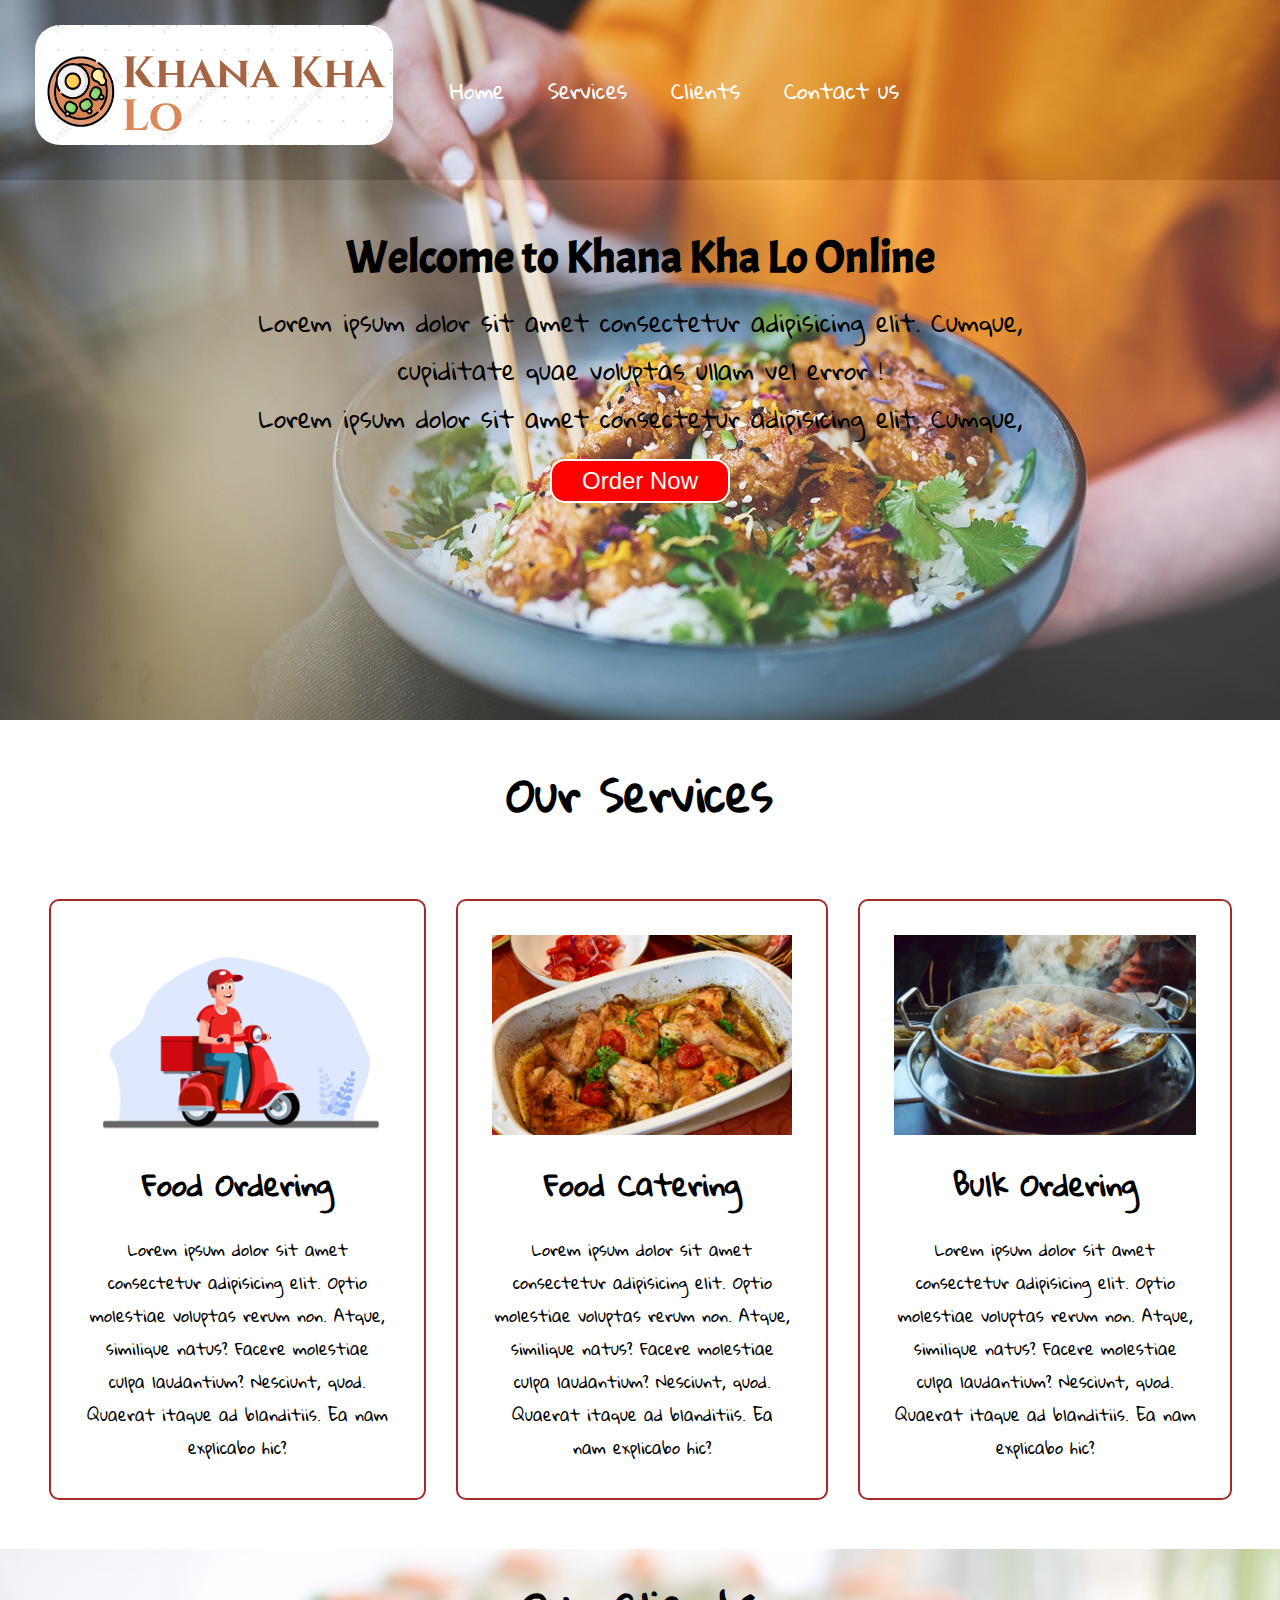
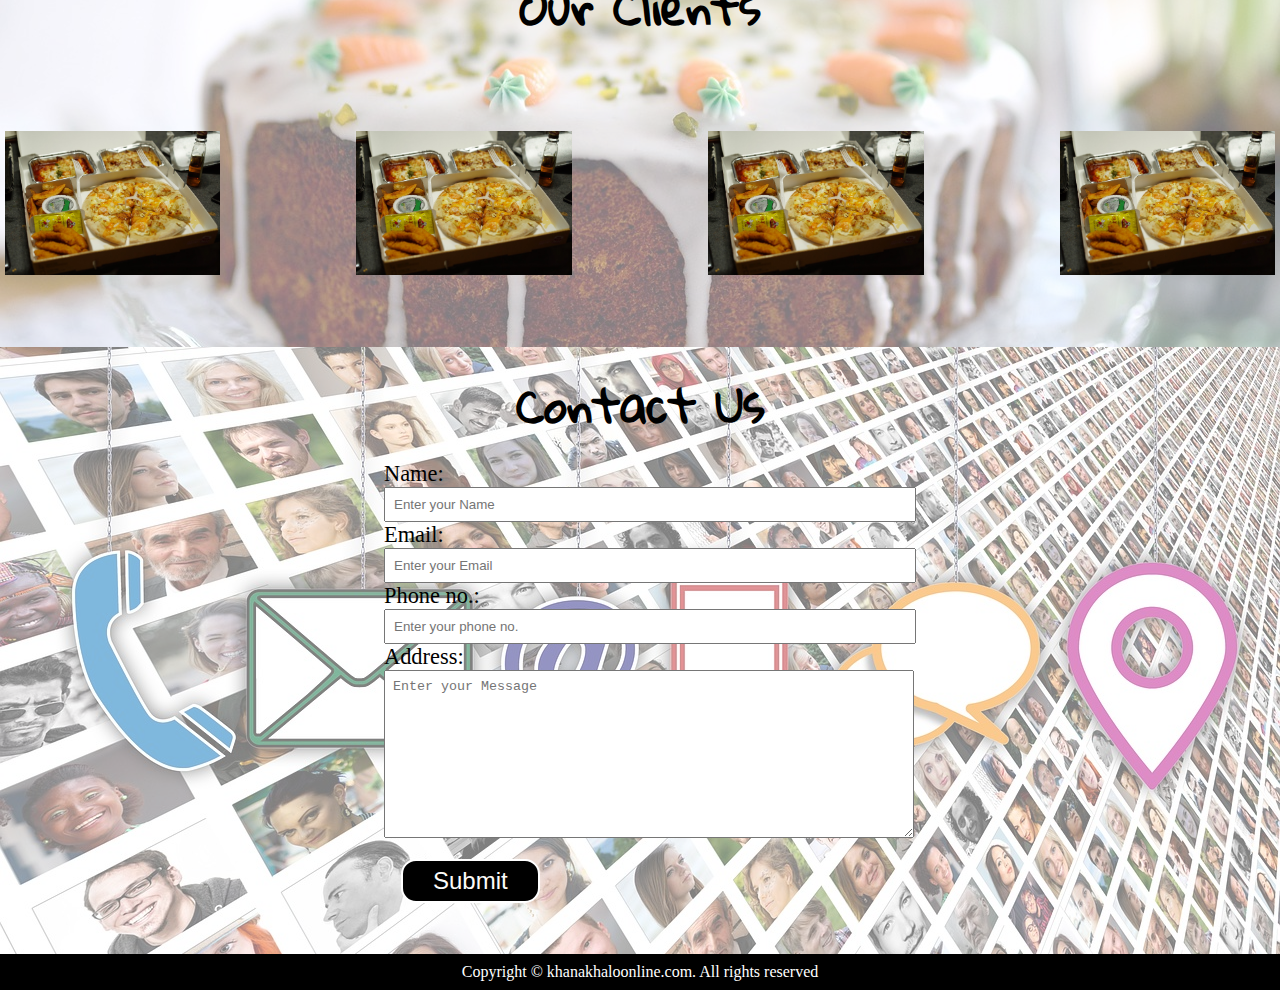
<file: Project 2- Online food delivery Responsive website/index.html>
<!DOCTYPE html>
<html lang="en">
<head>
    <meta charset="UTF-8">
    <meta http-equiv="X-UA-Compatible" content="IE=edge">
    <meta name="viewport" content="width= , initial-scale=1.0">
    <title>Khana Kha Lo</title>
    <link rel="stylesheet" href="style.css">
    <link rel="stylesheet" media="screen and (max-width: 1230px)" href="phone.css">
    <link rel="preconnect" href="https://fonts.googleapis.com">
<link rel="preconnect" href="https://fonts.gstatic.com" crossorigin>
<link href="https://fonts.googleapis.com/css2?family=Acme&display=swap" rel="stylesheet">
<link rel="preconnect" href="https://fonts.googleapis.com">
<link rel="preconnect" href="https://fonts.gstatic.com" crossorigin>
<link href="https://fonts.googleapis.com/css2?family=Gloria+Hallelujah&display=swap" rel="stylesheet">
</head>
<body>
    <nav id="navbar">
        <div id="logo">
            <img src="khana_kha_Lo_logo.png" alt="khana_kha_lo.com">
        </div>
        <ul>
            <li class="item"><a href="#home">Home</a></li>
            <li class="item"><a href="#services-container">Services</a></li>
            <li class="item"><a href="#client-section">Clients</a></li>
            <li class="item"><a href="#contact">Contact us</a></li>  
        </ul>
    </nav>
    <section id="home">
        <h1 class="h-primary">Welcome to  Khana Kha Lo Online</h1>
        <p>Lorem ipsum dolor sit amet consectetur adipisicing elit. Cumque, cupiditate quae voluptas ullam vel error  !</p>
        <p>Lorem ipsum dolor sit amet consectetur adipisicing elit. Cumque,</p>
        <button class="btn">Order Now</button>
    </section>
    <section id="services-container">
        <h1 class="h-primary center">Our Services</h1>
        <div id="services">
            <div class="box">
                <img src="delivlogo.png" alt="">
                <h2 class="h-secondary center">Food Ordering</h2>
                <p class="center">Lorem ipsum dolor sit amet consectetur adipisicing elit. Optio molestiae voluptas rerum non. Atque, similique natus? Facere molestiae culpa laudantium? Nesciunt, quod. Quaerat itaque ad blanditiis. Ea nam explicabo hic?</p>
            </div>

            <div class="box">
                <img src="chicken1.jpg" alt="">
                <h2 class="h-secondary center">Food Catering</h2>
                <p class="center">Lorem ipsum dolor sit amet consectetur adipisicing elit. Optio molestiae voluptas rerum non. Atque, similique natus? Facere molestiae culpa laudantium? Nesciunt, quod. Quaerat itaque ad blanditiis. Ea nam explicabo hic?</p>
            </div>

            <div class="box">
                <img src="food2.jpg" alt="">
                <h2 class="h-secondary center">Bulk Ordering</h2>
                <p class="center">Lorem ipsum dolor sit amet consectetur adipisicing elit. Optio molestiae voluptas rerum non. Atque, similique natus? Facere molestiae culpa laudantium? Nesciunt, quod. Quaerat itaque ad blanditiis. Ea nam explicabo hic?</p>
            </div>
        </div>
    </section>

    <section id="client-section">
        <h1 class="h-primary center">Our Clients</h1>
        <div id="clients">
            <div class="client-items">
                <img src="pizza1.jpg" alt="our clients">
            </div>
            <div class="client-items">
                <img src="pizza1.jpg" alt="our clients">
            </div>
            <div class="client-items">
                <img src="pizza1.jpg" alt="our clients">
            </div>
            <div class="client-items">
                <img src="pizza1.jpg" alt="our clients">
            </div>
        </div>
    </section>

    <section id="contact">
        <h1 class="h-primary center">Contact Us</h1>
        <div id="contact-box">
            <form action="">
                <div class="form-group">
                    <label for="Name">Name: </label>
                    <input type="text" name="name" id="name" placeholder="Enter your Name">
                </div>
                <div class="form-group">
                    <label for="Name">Email: </label>
                    <input type="text" name="email" id="email" placeholder="Enter your Email">
                </div>
                <div class="form-group">
                    <label for="Name">Phone no.: </label>
                    <input type="text" name="number" id="number" placeholder="Enter your phone no.">
                </div>
                <div class="form-group">
                    <label for="Name">Address: </label>
                    <textarea  name="message" id="message" cols:= "50" rows= "10" placeholder="Enter your Message"></textarea>
                </div>
                <button class="submitbtn">Submit</button>
            </form>
        </div>
    </section>

    <footer>
        <div class="center">
            Copyright &copy; khanakhaloonline.com. All rights reserved
        </div>
    </footer>
</body>
</html>
</file>
<file: Project 2- Online food delivery Responsive website/phone.css>
/* nagivation */
#navbar{
    flex-direction: column;
}
#navbar ul li a{
    font-size: 1rem;
    padding: 0px 7px;
}
/* home section */
#home{
    height: 460px;
    padding: 78px 5px;
    padding-bottom: 3px;
    
}
#home::before{

    height: 480px;
    
}
#home p{
    font-size: 12px;
}

/* services section */
#services{
    flex-direction: column;
}
#services .box img{
    height: 151px;
}

/* client section */
#clients{
   flex-wrap: wrap;
}
#clients img{
   width: 105px;

}



/* contact section */

/* footer */

/* utility classes */
.h-primary{
    font-size: 26px;

}
.btn{
    font-size: 13px;
    padding: 4px 8px;
}
</file>
<file: Project 2- Online food delivery Responsive website/style.css>
/* CSS Reset */
*{
    margin: 0;
    padding: 0;
}

html{
    scroll-behavior: smooth;
}
/* CSS variables */
:root{
    --navbar-height: 59px
}
/* Nagivation Bar */
#navbar{
    display: flex;
    align-items: center;
    position: absolute;
    top: 0px;
    font-family: 'Gloria Hallelujah', cursive;
    width: 100%;
}
#navbar::before{
    content: "";
    background-color: black;
    position: absolute;
    height: 100%;
    width: 100%;
    z-index: -1;
    opacity: 0.4;
    top: 0px;
    left: 0px;
}

/* Navigation Bar: Logo and images */
#logo{
margin: 5px 5px;
}

#logo img{
margin: 20px 30px;
height: 120px;
border-radius: 25px;
}

/* Navigation Bar: List  styling */
#navbar ul{
    display: flex;
}

#navbar ul li{
    list-style: none;
    font-size: 1.3rem;
}
#navbar ul li a{
    color: white;
    display: block;
    padding: 3px 22px;
    border-radius: 20px;
    text-decoration: none;
}
#navbar ul li a:hover{
    color: black;
    background-color: white;
    
}

/* Home section */
#home{
    height: 730px;
    display: flex;
    flex-direction: column;
    padding: 3px 200px;
    justify-content: center;
    align-items: center;
}
#home::before{
    content: "";
    background: url('food1.jpg') no-repeat center center/cover;
    position: absolute;
    height: 80%;
    width: 100%;
    z-index: -1;
    opacity: .8;
    top: 0px;
    left: 0px;
}

#home h1{
    color: rgb(0, 0, 0);
    text-align: center;
    font-family: 'Acme', sans-serif;
}
#home p{
    color: rgb(0, 0, 0);
    text-align: center;
    font-size: 1.5rem;
    font-family: 'Gloria Hallelujah', cursive;
    
}
/* services section */
#services{
    margin: 34px;
    display: flex;
}
#services .box{
    border: 2px solid brown;
    padding: 34px;
    margin: 15px;
    border-radius: 10px;
    background-color: rgb(255, 255, 255);
}
#services .box img{
    height: 200px;
    margin: auto;
    display: block;
}
#services{
    font-family: 'Gloria Hallelujah', cursive;
}


/* client section */
#client-section{

    position: relative;
}
#client-section::before{
    content: "";
    position: absolute;
    background: url('cake1.jpg')no-repeat center center/cover;
    width: 100%;
    height: 100%;
    z-index: -1;
    opacity: 0.5;
}
#clients{
    display: flex;
    justify-content: center;
    align-items: center;
}
#clients img{
    height: 144px;
}
.client-items{
    padding: 34px;
    margin: 34px;
}
/* contact section */
#contact{
    position: relative; 

}
#contact::before{
    content: "";
    position: absolute;
    width: 100%;
    height: 100%;
    z-index: -1;
    opacity: 0.5;
    background: url('contact1.jpg') no-repeat center center/cover;
    
} 
#contact-box{
    display: flex;
    justify-content: center;
    align-items: center;
    padding-bottom: 34px;
}
#contact-box input,
#contact-box textarea{
    width: 100%;
    padding: 0.5rem;
}
#contact-box form{
    width: 40%;
}

#contact-box label{
    font-size: 1.4rem;
}

.submitbtn{
    padding: 6px 30px;
    border: 2px solid rgb(255, 255, 255);
    background-color: rgb(0, 0, 0);
    color: rgb(252, 251, 249);
    margin: 17px;
    font-size: 1.5rem;
    border-radius: 15px;
    cursor: pointer;
    text-align: center;
}

footer{
    background: black;
    color: white;
    padding: 9px 23px;
}

/* Utility Classes */
.h-primary{
    font-size: 2.8rem;
    padding: 12px;
    font-family: 'Gloria Hallelujah', cursive;
}
.h-secondary{
    font-size: 1.8rem;
    padding: 20px;
    font-family: 'Gloria Hallelujah', cursive;
}
.btn{
    padding: 6px 30px;
    border: 2px solid rgb(255, 255, 255);
    background-color: red;
    color: rgb(252, 251, 249);
    margin: 17px;
    font-size: 1.5rem;
    border-radius: 15px;
    cursor: pointer;
}

.center{
    text-align: center;

}
</file>
